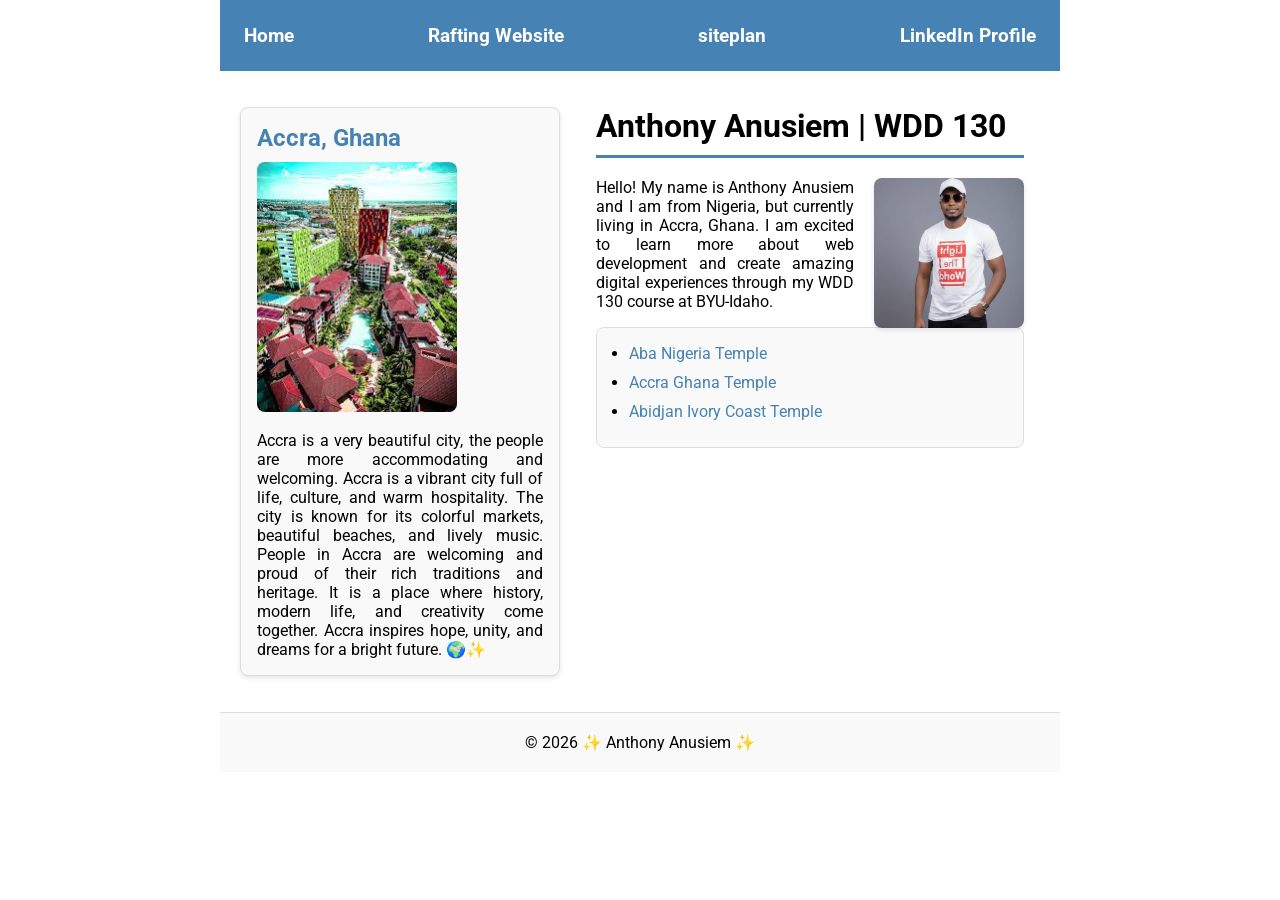
<file: index.html>
<!-- 19 March 2026 -->
<!DOCTYPE html>
<html lang="en-US">

<head>
    <meta charset="UTF-8">
    <meta name="viewport" content="width=device-width, initial-scale=1.0">
    <title>WDD 130 | Anthony Anusiem Homepage</title>
    <meta name="description"
      content="Anthony Anusiem's BYU-Idaho WDD 130 course home page featuring web development projects and information about Accra, Ghana.">
    <meta name="author" content="Anthony Anusiem">
    <link rel="stylesheet" href="styles/styles.css">
    <link rel="preconnect" href="https://fonts.googleapis.com">
    <link rel="preconnect" href="https://fonts.gstatic.com" crossorigin>
    <link
      href="https://fonts.googleapis.com/css2?family=Roboto:ital,wght@0,100..900;1,100..900&display=swap"
      rel="stylesheet">
</head>

<body>
    <header>
        <nav>
            <a href="#">Home</a>
            <a href="wwr/">Rafting Website</a>
            <a href="wwr/site-plan-rafting.html">siteplan</a>
            <a href="https://www.linkedin.com/in/anthonyanusiem-nzenwa007/">LinkedIn Profile</a>
        </nav>
    </header>

    <div class="grid">
        <main>
            <h1>Anthony Anusiem | WDD 130</h1>
            <img src="images/profile.jpg" alt="My name is Anthony Anusiem" width="200">
            <p>Hello! My name is Anthony Anusiem and I am from Nigeria, but currently living in
                Accra,
                Ghana. I am excited to learn more about web development and create amazing digital
                experiences through my WDD 130 course at BYU-Idaho.</p>

            <ul class="box indent">
                <li><a href="https://www.churchofjesuschrist.org/temples/details/aba-nigeria-temple?lang=eng"
                      target="_blank"> Aba Nigeria Temple</a>
                </li>
                <li><a href="https://www.churchofjesuschrist.org/temples/details/accra-ghana-temple?lang=eng"
                      target="_blank">Accra Ghana Temple</a>
                </li>
                <li><a href="https://www.churchofjesuschrist.org/temples/details/abidjan-ivory-coast-temple?lang=eng"
                      target="_blank">Abidjan Ivory Coast Temple</a>
                </li>
            </ul>
        </main>

        <aside class="box">
            <h2>Accra, Ghana</h2>
            <img src="images/baccra.jpg" alt="Beautiful view of Accra cityscape">
            <p>Accra is a very beautiful city, the people are more accommodating and welcoming.
                Accra is
                a vibrant city full of life, culture, and warm hospitality. The city is known for
                its
                colorful markets, beautiful beaches, and lively music. People in Accra are welcoming
                and
                proud of their rich traditions and heritage. It is a place where history, modern
                life,
                and creativity come together. Accra inspires hope, unity, and dreams for a bright
                future. 🌍✨</p>
        </aside>
    </div>

    <footer>
        <p>© 2026 ✨ Anthony Anusiem ✨</p>
    </footer>
</body>

</html>
</file>
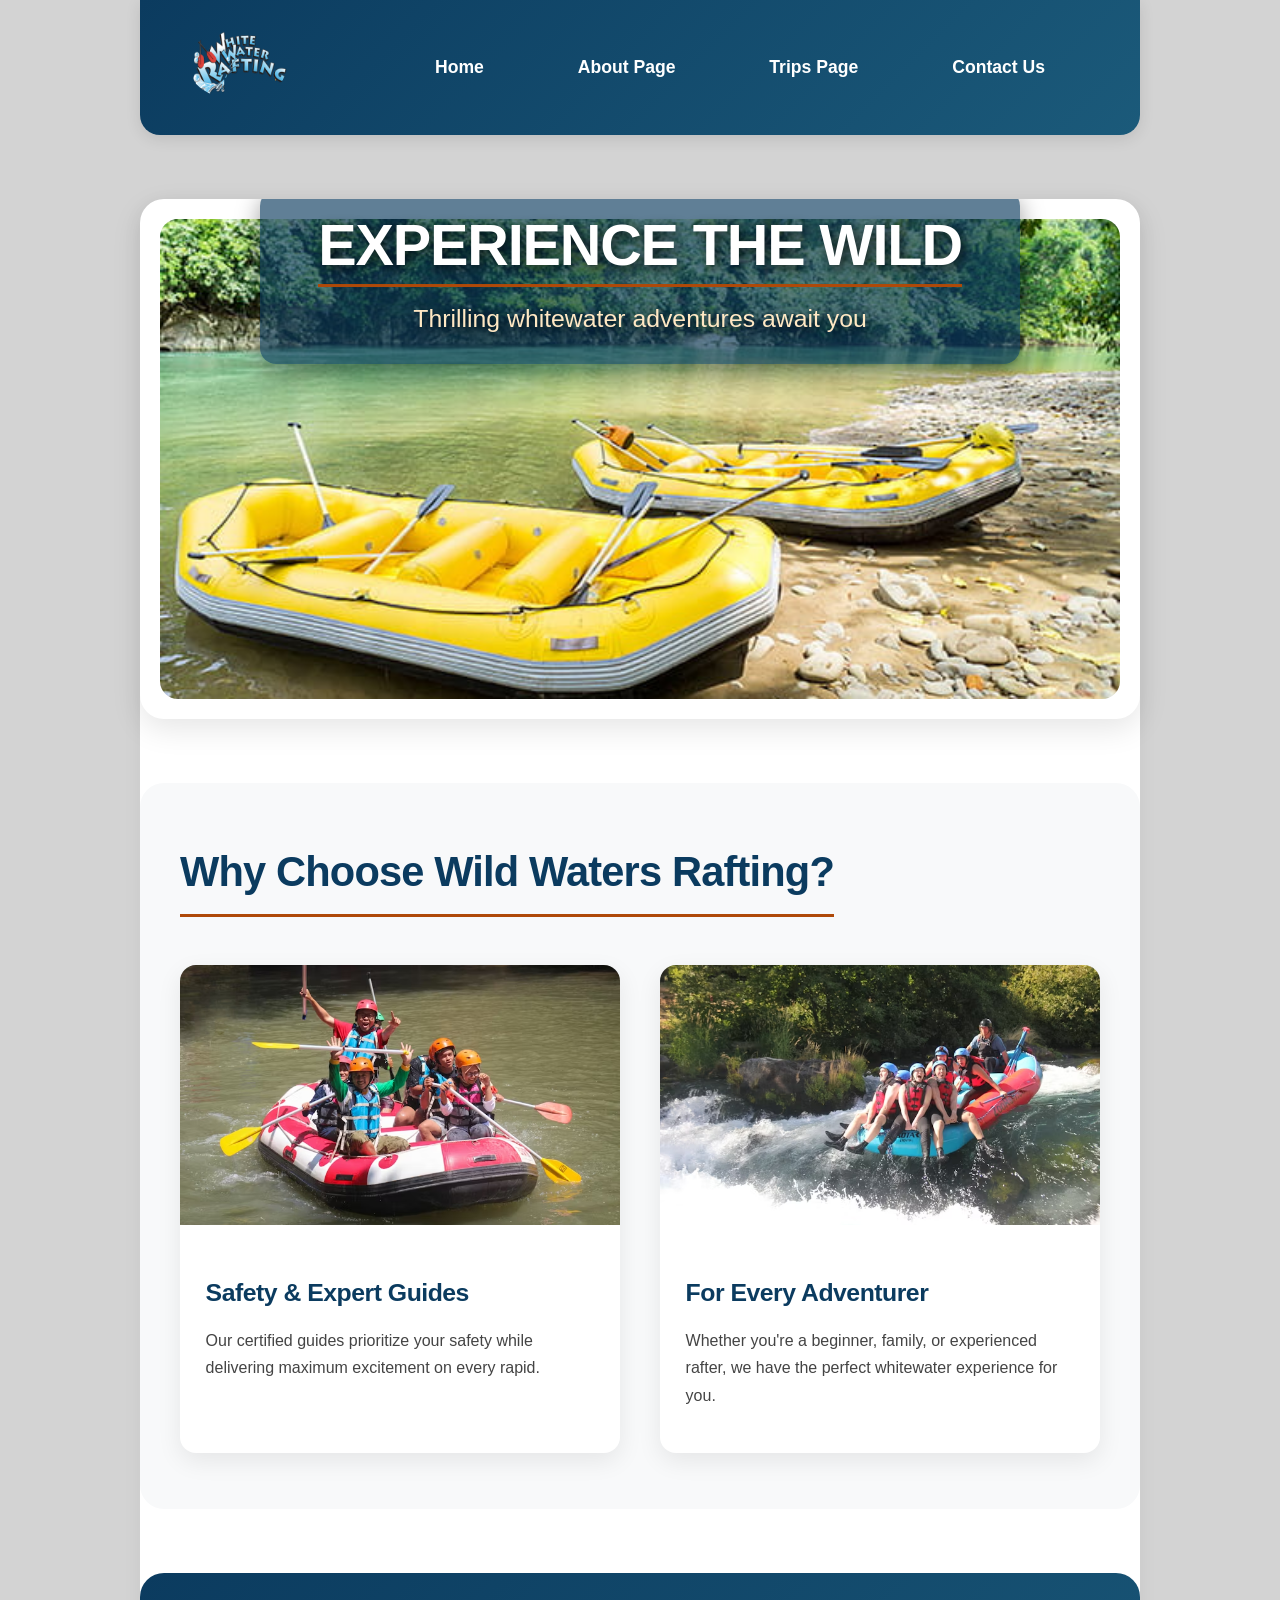
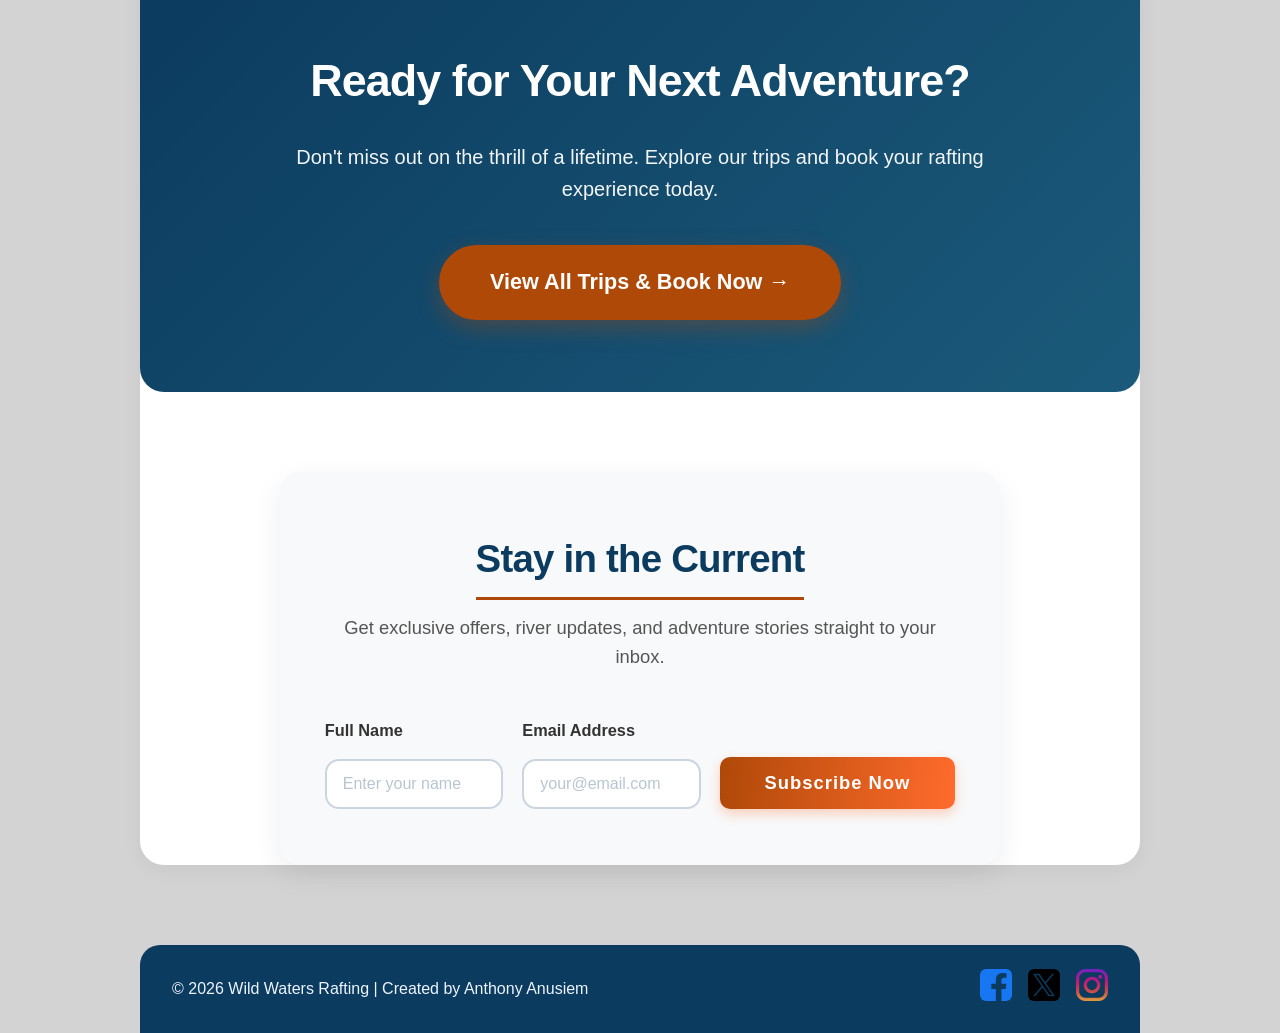
<file: wwr/index.html>
<!DOCTYPE html>
<html lang="en">

<head>
    <meta charset="UTF-8">
    <meta name="viewport" content="width=device-width, initial-scale=1.0">
    <title>Homepage | Wild Waters Rafting</title>
    <meta name="description"
      content="Discover Wild Waters Rafting's thrilling whitewater adventures, expert guides, and unforgettable river experiences. Book your rafting trip today!">
    <meta name="author" content="Anthony Anusiem">
    <link rel="stylesheet" href="styles/rafting.css">
</head>

<body>
    <header>
        <div class="logo-container">
            <img src="images/wild-waters-logo.png" alt="Wild Waters Rafting Logo" width="80"
              height="80">
        </div>
        <nav>
            <ul>
                <li><a href="index.html">Home</a></li>
                <li><a href="about.html">About Page</a></li>
                <li><a href="trips.html">Trips Page</a></li>
                <li><a href="contact.html">Contact Us</a></li>
            </ul>
        </nav>
    </header>

    <main>
        <div class="hero-full">
            <img src="images/rafting-adventure.jpg" alt="Rafting adventure on wild river"
              width="1200" height="600">
            <div class="hero-overlay">
                <h2>Experience the Wild</h2>
                <p>Thrilling whitewater adventures await you</p>
            </div>
        </div>

        <section class="purpose-offerings">
            <h2>Why Choose Wild Waters Rafting?</h2>
            <div class="grid-container">
                <div class="grid-item">
                    <img src="images/happy-rafters.avif" alt="Happy rafters enjoying the river">
                    <div class="content">
                        <h3>Safety & Expert Guides</h3>
                        <p>Our certified guides prioritize your safety while delivering maximum
                            excitement on every rapid.</p>
                    </div>
                </div>
                <div class="grid-item">
                    <img src="images/group-rafting.avif" alt="Group rafting on Big Water Blast">
                    <div class="content">
                        <h3>For Every Adventurer</h3>
                        <p>Whether you're a beginner, family, or experienced rafter, we have the
                            perfect whitewater experience for you.</p>
                    </div>
                </div>
            </div>
        </section>


        <section class="cta-section">
            <h2>Ready for Your Next Adventure?</h2>
            <p>Don't miss out on the thrill of a lifetime. Explore our trips and book your rafting
                experience today.</p>
            <a href="trips.html" class="cta-button">View All Trips & Book Now →</a>
        </section>

        <section class="newsletter">
            <h2>Stay in the Current</h2>
            <p>Get exclusive offers, river updates, and adventure stories straight to your inbox.
            </p>
            <form action="#" method="post" class="newsletter-form">
                <div class="form-group">
                    <label for="name">Full Name</label>
                    <input type="text" id="name" name="name" required placeholder="Enter your name">
                </div>
                <div class="form-group">
                    <label for="email">Email Address</label>
                    <input type="email" id="email" name="email" required
                      placeholder="your@email.com">
                </div>
                <button type="submit" class="submit-btn">Subscribe Now</button>
            </form>
        </section>

    </main>


    <footer>
        <p>© 2026 Wild Waters Rafting | Created by Anthony Anusiem</p>
        <nav class="socialmedia">
            <a href="https://facebook.com" target="_blank">
                <img src="images/facebook.svg" alt="Facebook icon" width="32" height="32">
            </a>
            <a href="https://twitter.com" target="_blank">
                <img src="images/twitter.png" alt="Twitter icon" width="32" height="32">
            </a>
            <a href="https://instagram.com" target="_blank">
                <img src="images/instagram.png" alt="Instagram icon" width="32" height="32">
            </a>
        </nav>
    </footer>
</body>

</html>
</file>
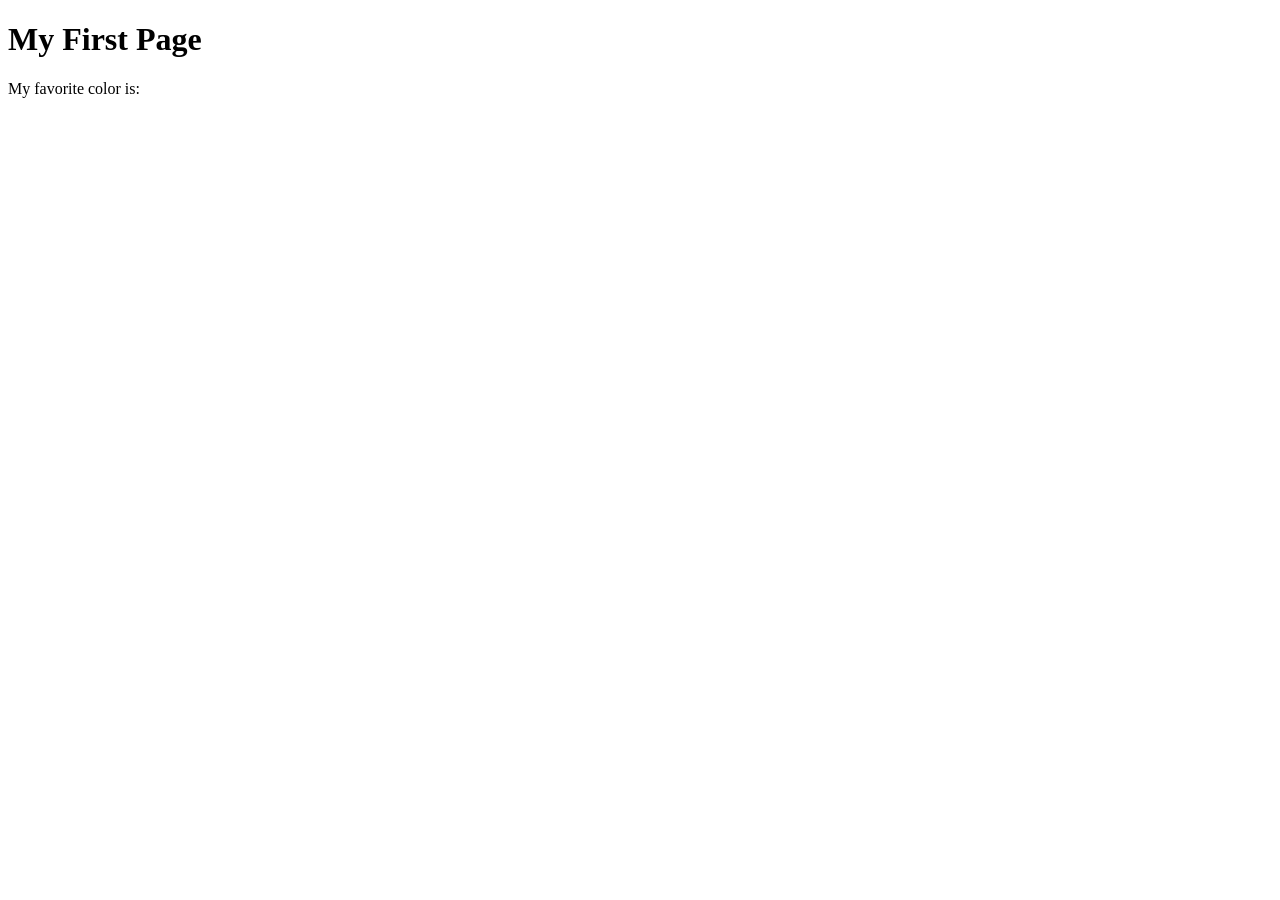
<file: week01/first-page.html>
<!DOCTYPE html>
<html lang="en">
<head>
    <meta charset="UTF-8">
    <meta name="viewport" content="width=device-width, initial-scale=1.0">
    <title>My First Page</title>
</head>
<body>
    <h1>My First Page</h1>
    <p>My favorite color is: </p>
</body>
</html>
</file>
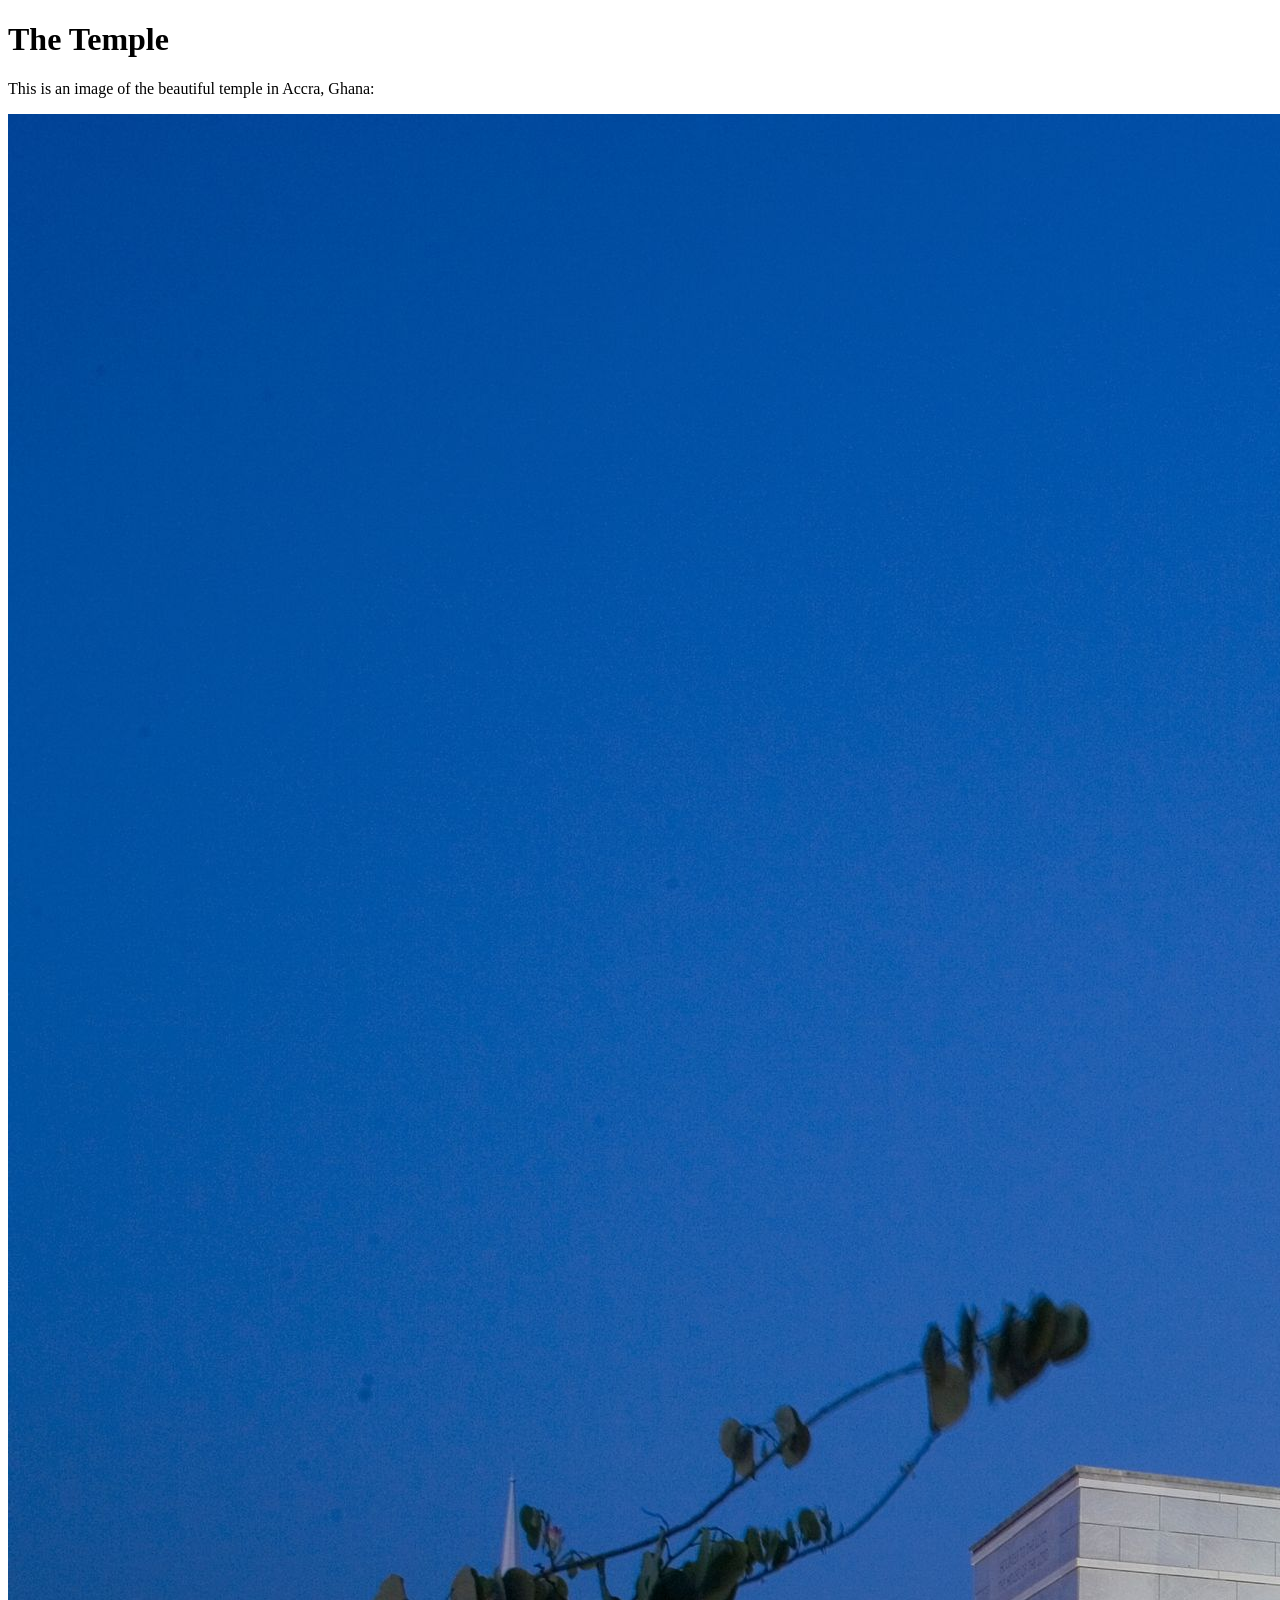
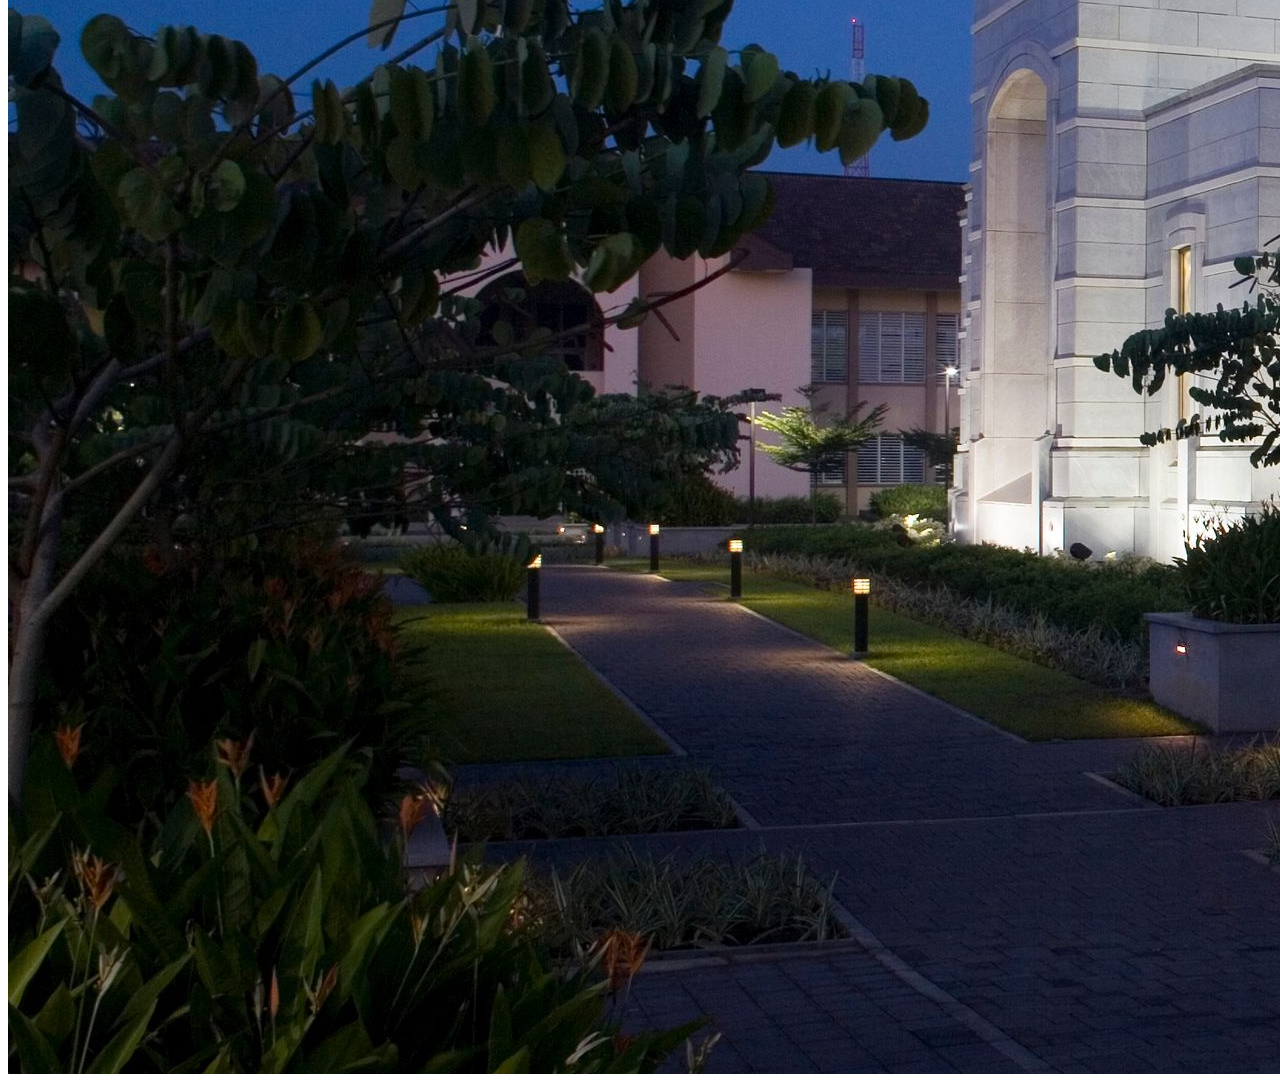
<file: week01/images.html>
<!DOCTYPE html>
<html lang="en">
<head>
    <meta charset="UTF-8">
    <meta name="viewport" content="width=device-width, initial-scale=1.0">
    <title>Temple Image</title>
</head>
<body>
    <h1>The Temple</h1>
    <p>This is an image of the beautiful temple in Accra, Ghana:</p>
    <img src="images/temple-large.jpeg" alt="The Accra Ghana Temple">
    
</body>
</html>
</file>
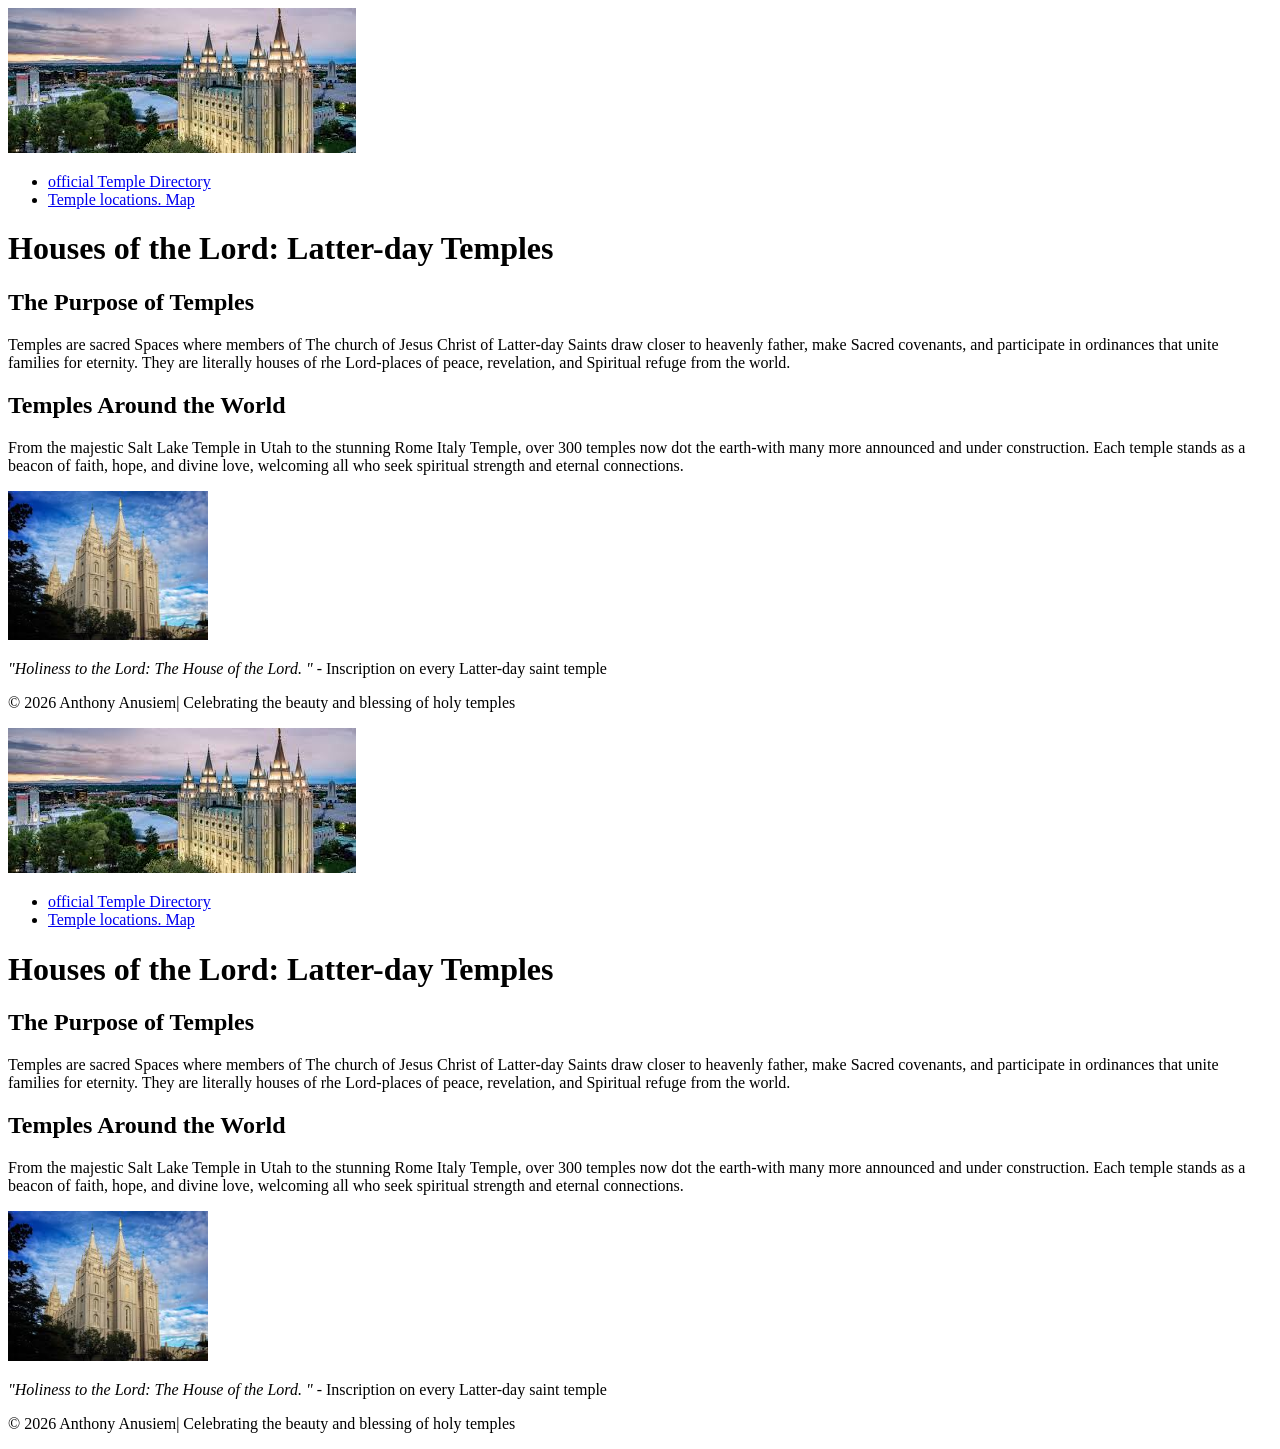
<file: week02/basic-layout.html>
<!DOCTYPE html>

<head lang="en">

    <head>
        <meta charset="UTF-8">
        <meta name="viewport" content="width=device-width, initial-scale=1.0">
        <title>Latter-day Temple | Sacred Places of Worship</title>
        <meta name="description"
          content="Discover the beauty and significance of Latter-day Saint temples around the world - places of peace, prayer and eternal promises "
          </head>
        <meta name="author" content="Anthony Anusiem">
    </head>

<body>
    <r>
        <img
          src="[data-uri]"
          </header>

        <nav>
            <ul>
                <li><a href=" https://wwww.churchofjesuschrist.org/temples"> official Temple
                        Directory</a></li>
                <li><a href="https://wwww.churchofjesuschrist.org/temples/list">Temple locations.
                        Map</a></li>
            </ul>
        </nav>

        <main>
            <h1> Houses of the Lord: Latter-day Temples</h1>

            <section>
                <h2>The Purpose of Temples</h2>
                <p>Temples are sacred Spaces where members of The church of Jesus
                    Christ of Latter-day Saints draw closer to heavenly father, make Sacred
                    covenants, and participate in ordinances that unite families for eternity.
                    They are literally houses of rhe Lord-places of peace, revelation, and
                    Spiritual refuge from the world.</p>
            </section>

            <section>
                <h2> Temples Around the World</h2>
                <p> From the majestic Salt Lake Temple in Utah to the stunning Rome
                    Italy Temple, over 300 temples now dot the earth-with many more announced
                    and under construction. Each temple stands as a beacon of faith, hope,
                    and divine love, welcoming all who seek spiritual strength and eternal
                    connections.</p>
            </section>
        </main>

        <aside>
            <img
              src="[data-uri]"
              alt=" The magnificent Salt Lake Temple at dusk with lights illuminating its granite
              spires" width="200">
            <p><em>"Holiness to the Lord: The House of the Lord. "</em> -
                Inscription on every Latter-day saint temple</p>
        </aside>

        <footer>
            <p>&copy; 2026 Anthony Anusiem| Celebrating the beauty and blessing of holy temples</p>
        </footer>
        <r>
            <img
              src="[data-uri]"
              </header>

            <nav>
                <ul>
                    <li><a href=" https://wwww.churchofjesuschrist.org/temples"> official Temple
                            Directory</a></li>
                    <li><a href="https://wwww.churchofjesuschrist.org/temples/list">Temple
                            locations.
                            Map</a></li>
                </ul>
            </nav>

            <main>
                <h1> Houses of the Lord: Latter-day Temples</h1>

                <section>
                    <h2>The Purpose of Temples</h2>
                    <p>Temples are sacred Spaces where members of The church of Jesus
                        Christ of Latter-day Saints draw closer to heavenly father, make Sacred
                        covenants, and participate in ordinances that unite families for eternity.
                        They are literally houses of rhe Lord-places of peace, revelation, and
                        Spiritual refuge from the world.</p>
                </section>

                <section>
                    <h2> Temples Around the World</h2>
                    <p> From the majestic Salt Lake Temple in Utah to the stunning Rome
                        Italy Temple, over 300 temples now dot the earth-with many more announced
                        and under construction. Each temple stands as a beacon of faith, hope,
                        and divine love, welcoming all who seek spiritual strength and eternal
                        connections.</p>
                </section>
            </main>

            <aside>
                <img
                  src="[data-uri]"
                  alt=" The magnificent Salt Lake Temple at dusk with lights illuminating its granite
              spires" width="200">
                <p><em>"Holiness to the Lord: The House of the Lord. "</em> -
                    Inscription on every Latter-day saint temple</p>
            </aside>

            <footer>
                <p>&copy; 2026 Anthony Anusiem| Celebrating the beauty and blessing of holy temples
                </p>
            </footer>
</body>


</html>
</file>
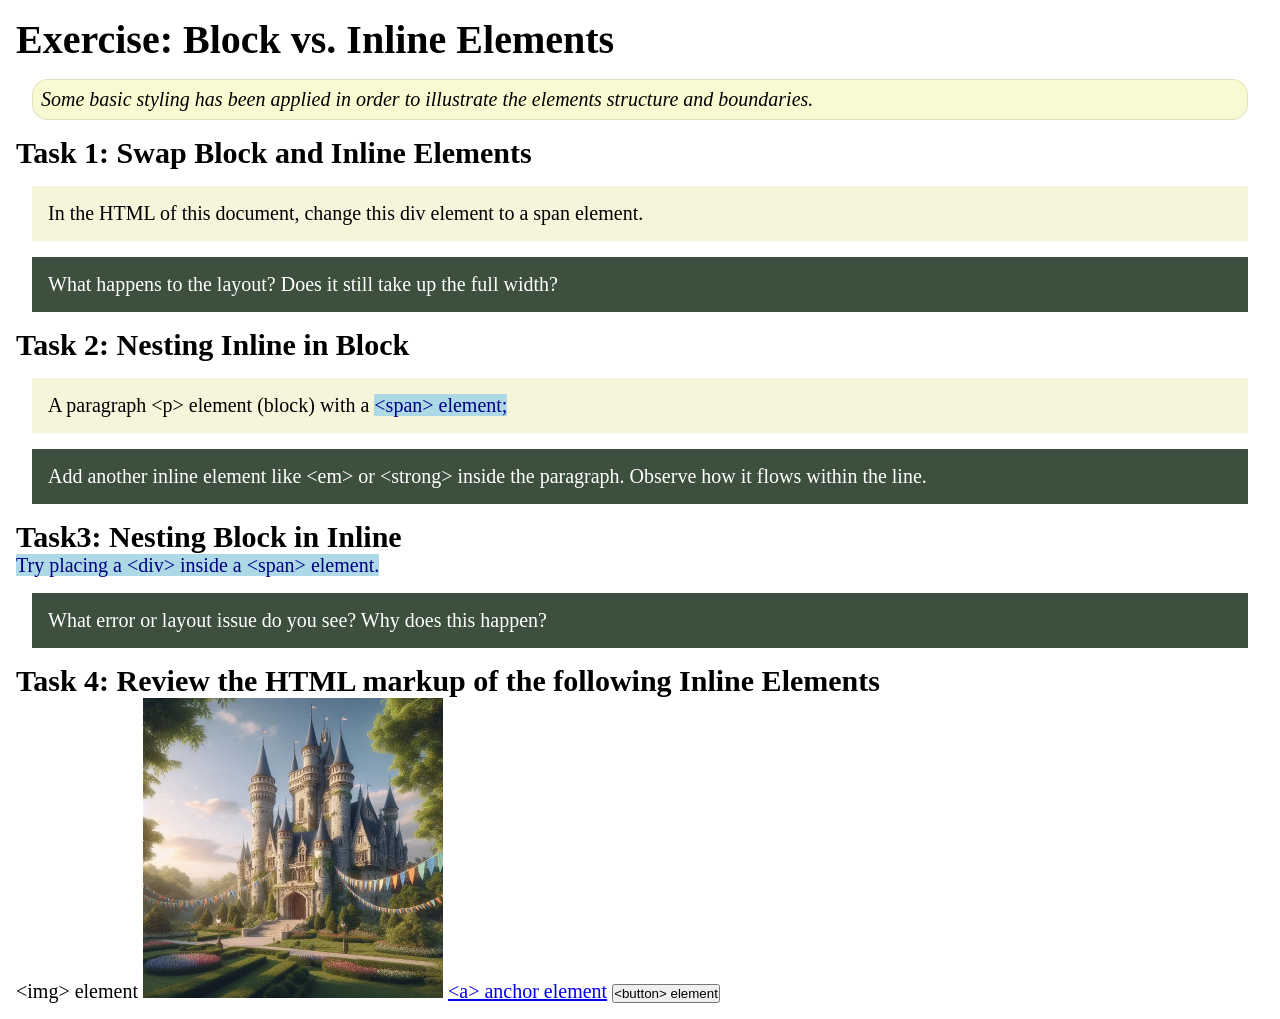
<file: week02/block-vs-inline.html>
<!DOCTYPE html>
<html lang="en">

<head>
    <meta charset="UTF-8">
    <meta name="viewport" content="width=device-width, initial-scale=1.0">
    <title>Exercise: Block vs. Inline Elements</title>
    <link rel="stylesheet" href="styles/block-vs-inline.css">
</head>

<body>
    <main>
        <h1>Exercise: Block vs. Inline Elements</h1>
        <p class="note">Some basic styling has been applied in order to illustrate the elements structure and
            boundaries.</p>

        <h2>Task 1: Swap Block and Inline Elements</h2>
        <div>In the HTML of this document, change this div element to a span element.</div>

        <p class="question">What happens to the layout? Does it still take up the full width?</p>

        <h2>Task 2: Nesting Inline in Block</h2>
        <p>A paragraph &lt;p&gt; element (block) with a <span>&lt;span&gt; element;</span></p>
        <p class="question">Add another inline element like &lt;em&gt; or &lt;strong&gt; inside the paragraph. Observe
            how it flows within the line.</p>

        <h2>Task3: Nesting Block in Inline</h2>
        <span>Try placing a &lt;div&gt; inside a &lt;span&gt; element.</span>
            <p class="question">What error or layout issue do you see? Why does this happen?</p>


            <h2>Task 4: Review the HTML markup of the following Inline Elements</h2>
        &lt;img&gt; element
        <img src="images/castle.webp" alt="placeholder image (images are inline)" width="300" height="300">
        <a href="https://churchofjesuschrist.org">&lt;a&gt; anchor element</a>
        <button type="button">&lt;button&gt; element</button>
    </main>
</body>

</html>
</file>
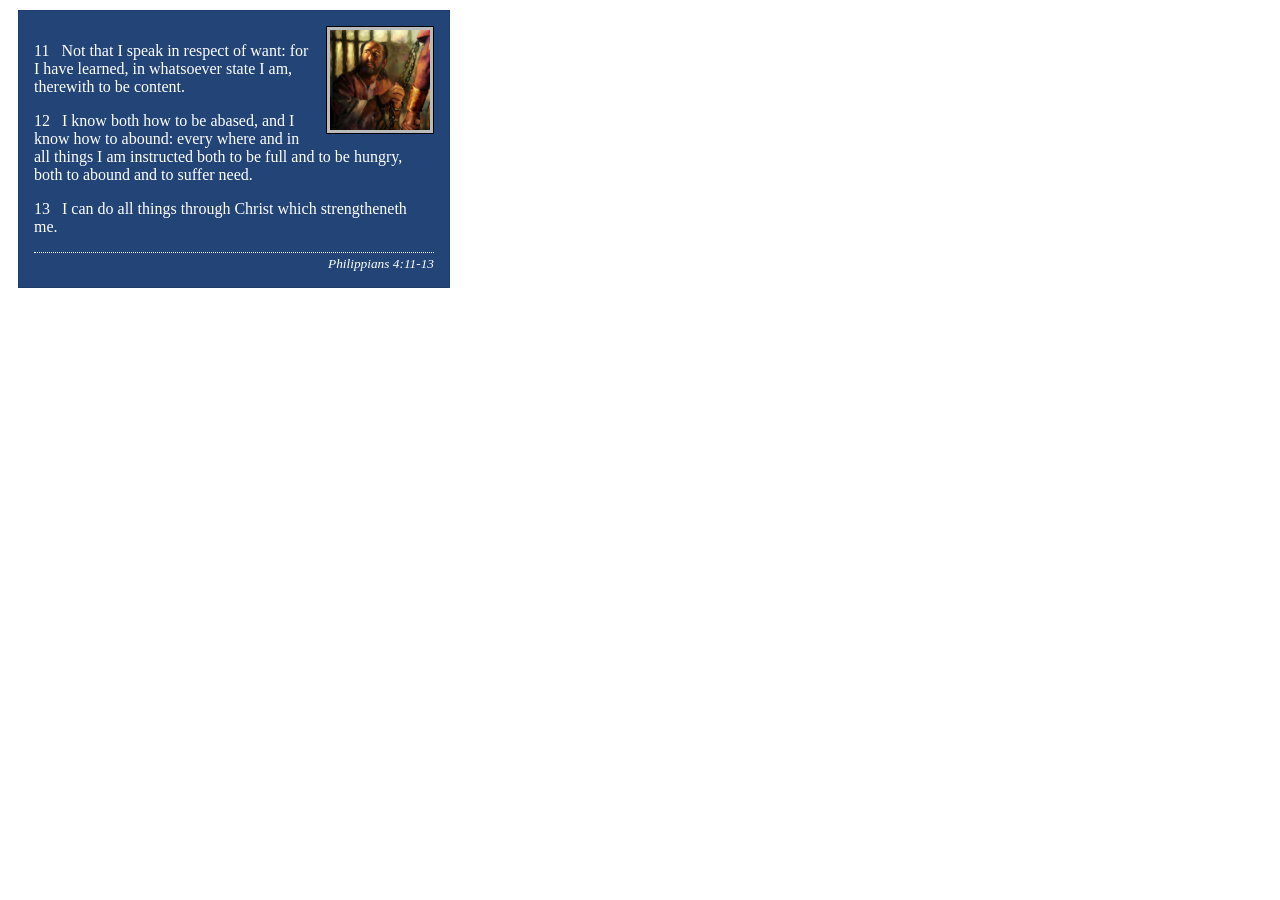
<file: week02/box-model-solution.html>
<!DOCTYPE html>
<html lang="en">
<head>
    <meta charset="UTF-8">
    <meta name="viewport" content="width=device-width, initial-scale=1.0">
    <title>Box Model Activity</title>
    <link rel="stylesheet" href="styles/box-model-solution.css">
</head>
<body>
    <main>
        <div class="callout">
            <img src="images/apostle-paul-imprisoned.webp" alt="Paul the Apostle - Imprisoned in Rome" width="200" height="200">
            <blockquote>
                <p>11 &nbsp; Not that I speak in respect of want: for I have learned, in whatsoever state I am, therewith to be content.</p>
                <p>12 &nbsp; I know both how to be abased, and I know how to abound: every where and in all things I am instructed both to be full and to be hungry, both to abound and to suffer need.</p>
                <p>13 &nbsp; I can do all things through Christ which strengtheneth me.</p>
            </blockquote>
            <cite>Philippians 4:11-13</cite>
        </div>
    </main>
</body>
</html>
</file>
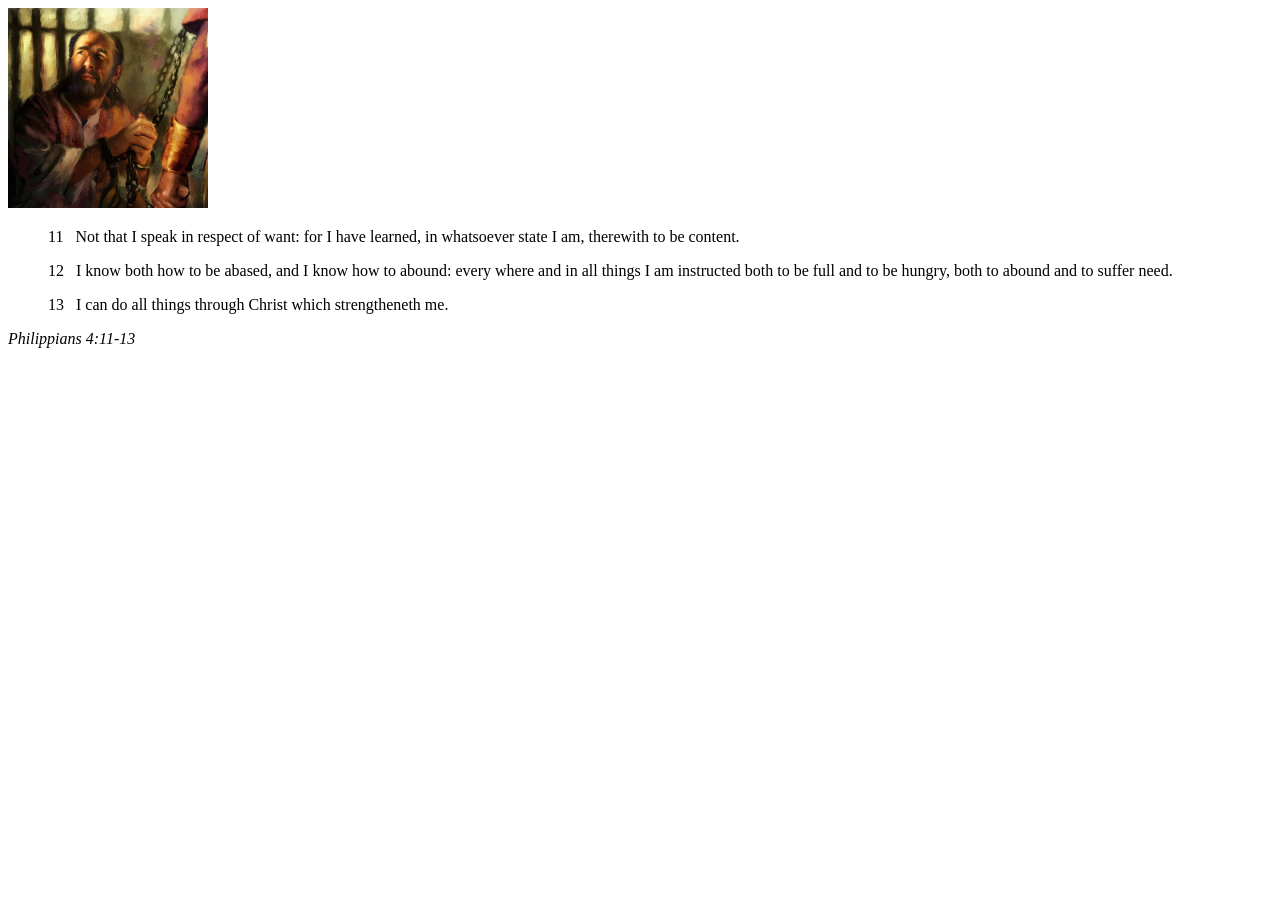
<file: week02/box-model.html>
<!DOCTYPE html>
<html lang="en">
<head>
    <meta charset="UTF-8">
    <meta name="viewport" content="width=device-width, initial-scale=1.0">
    <title>Box Model Activity</title>
</head>
<body>
    <main>
        <div class="callout">
            <img src="images/apostle-paul-imprisoned.webp" alt="Paul the Apostle - Imprisoned in Rome" width="200" height="200">
            <blockquote>
                <p>11 &nbsp; Not that I speak in respect of want: for I have learned, in whatsoever state I am, therewith to be content.</p>
                <p>12 &nbsp; I know both how to be abased, and I know how to abound: every where and in all things I am instructed both to be full and to be hungry, both to abound and to suffer need.</p>
                <p>13 &nbsp; I can do all things through Christ which strengtheneth me.</p>
            </blockquote>
            <cite>Philippians 4:11-13</cite>
        </div>
    </main>
</body>
</html>
</file>
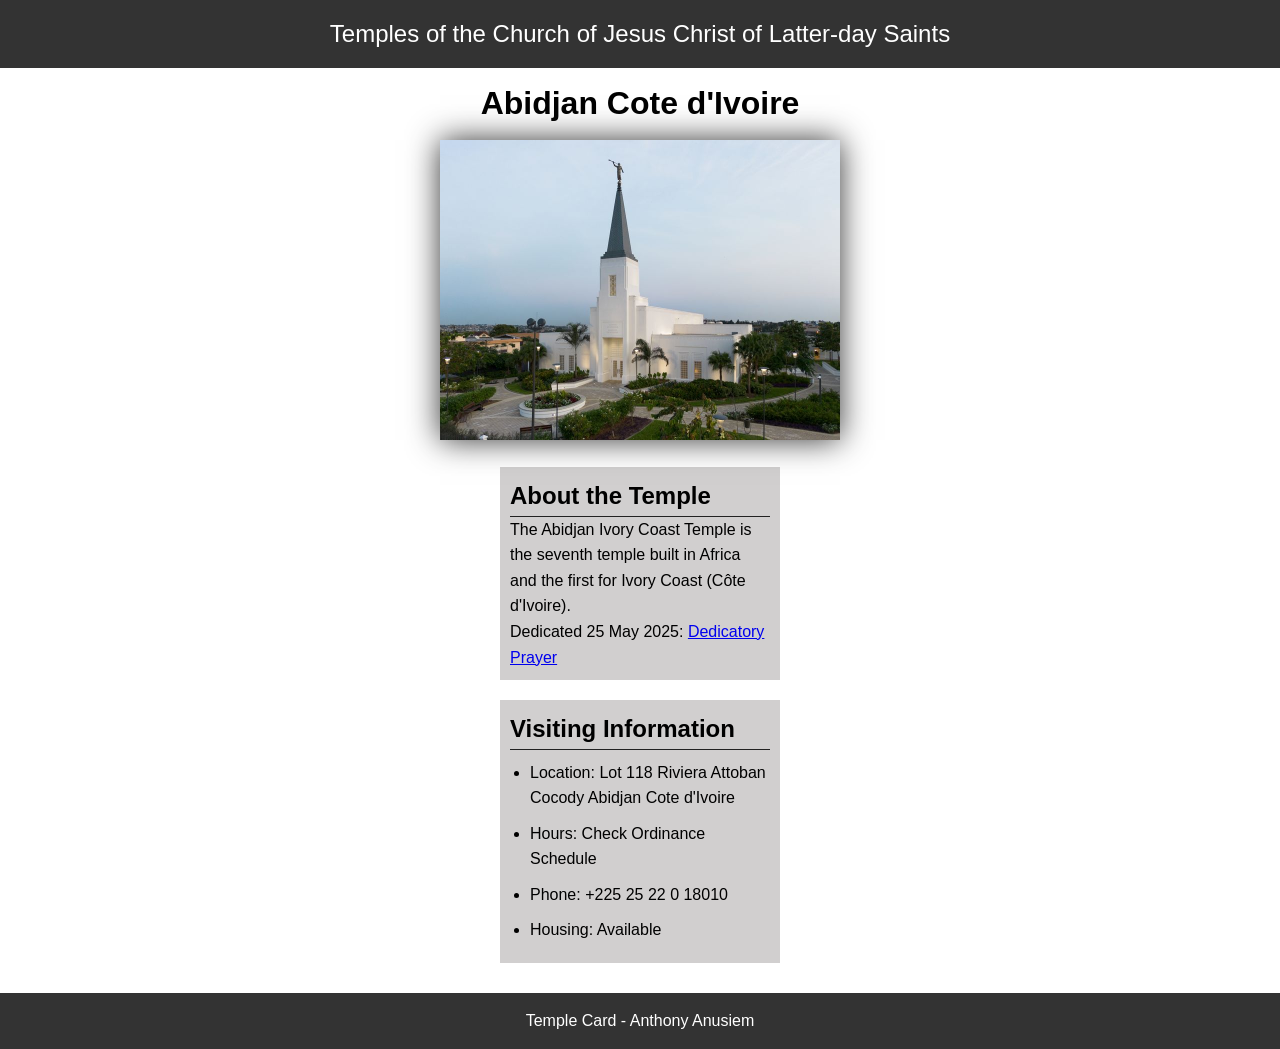
<file: week02/temple.html>
<!DOCTYPE html>
<html lang="en">

<head>
    <meta charset="UTF-8">
    <meta name="viewport" content="width=device-width, initial-scale=1.0">
    <title>Temple Card - Abidjan Cote d'Ivoire</title>
    <link rel="stylesheet" href="styles/Temple.css">
</head>

<body>
    <header>
        <p>Temples of the Church of Jesus Christ of Latter-day Saints</p>
    </header>
    <main>
        <h1>Abidjan Cote d'Ivoire</h1>
        <picture>
            <img src="images/abidjan-ivory-coast.jpeg" alt="Abidjan Cote d'Ivoire Temple">
        </picture>
        <section>
            <h2>About the Temple</h2>
            <p>The Abidjan Ivory Coast Temple is the seventh temple built in Africa and the
                first
                for Ivory Coast (Côte
                d'Ivoire).</p>
            <p>Dedicated 25 May 2025: <a
                  href="https://www.churchofjesuschrist.org/temples/dedicatory-prayer/abidjan-ivory-coast-temple/2025-05-25?lang=eng"
                  target="_blank" rel="noopener noreferrer">Dedicatory Prayer</a></p>
        </section>
        <section>
            <h2>Visiting Information</h2>
            <ul>
                <li>Location: Lot 118 Riviera Attoban Cocody Abidjan Cote d'Ivoire</li>
                <li>Hours: Check Ordinance Schedule</li>
                <li>Phone: +225 25 22 0 18010</li>
                <li>Housing: Available</li>
            </ul>
        </section>
    </main>
    <footer>
        <p>Temple Card - Anthony Anusiem</p>
    </footer>
</body>

</html>
</file>
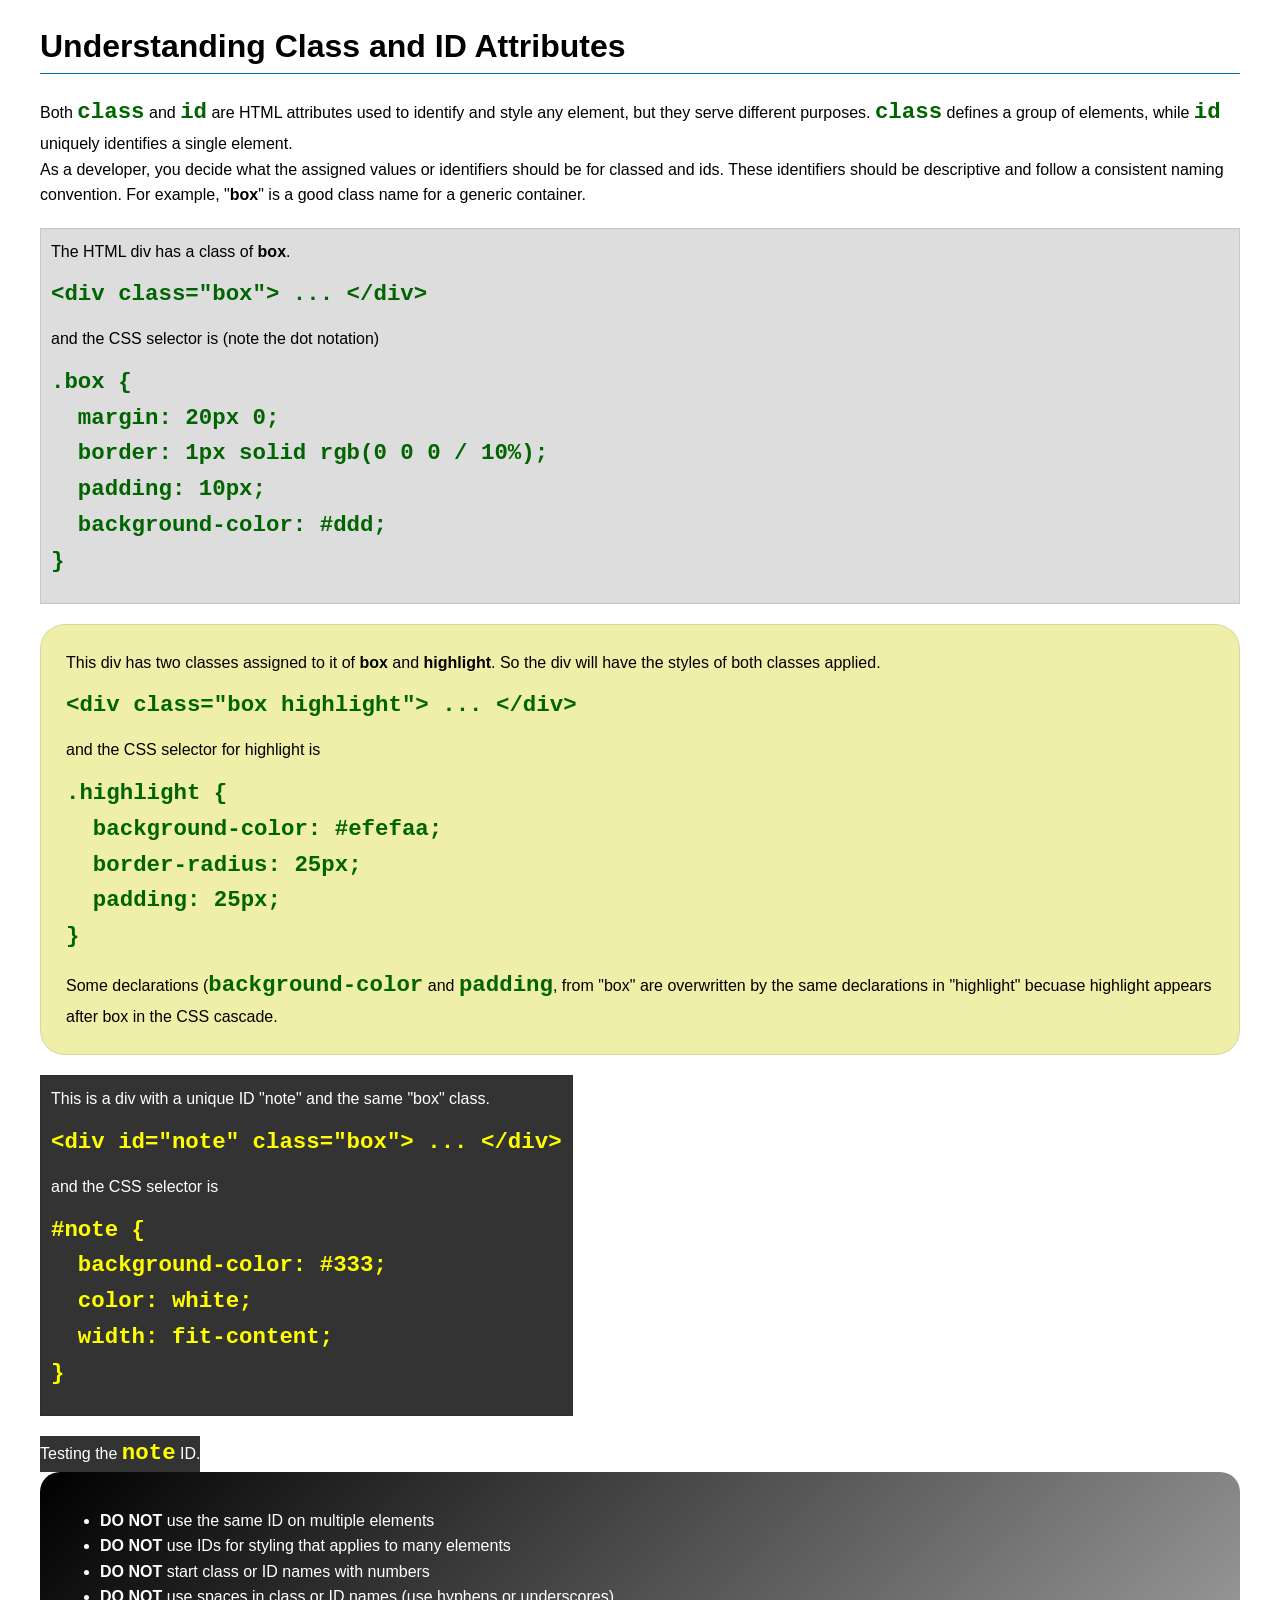
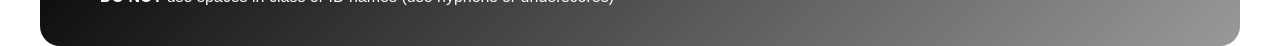
<file: week03/class-and-id.html>
<!DOCTYPE html>
<html lang="en">

<head>
    <meta charset="UTF-8">
    <meta name="viewport" content="width=device-width, initial-scale=1.0">
    <title>Class vs ID Attributes</title>
    <link rel="stylesheet" href="styles/class-and-id.css">
</head>

<body>
    <h1>Understanding Class and ID Attributes</h1>
    <p>Both <code>class</code> and <code>id</code> are HTML attributes used to identify and style any element, but they
        serve different purposes. <code>class</code> defines a group of elements, while <code>id</code> uniquely
        identifies a single element.</p>
    <p>As a developer, you decide what the assigned values or identifiers should be for classed and ids. These
        identifiers should be
        descriptive and follow a consistent naming convention. For example, "<strong>box</strong>" is a good class name
        for a generic container.</p>
    <div class="box">
        <p>The HTML div has a class of <strong>box</strong>.</p>
        <pre><code class="html">&lt;div class="box"&gt; ... &lt;/div&gt;</code></pre>
        and the CSS selector is (note the dot notation)
        <pre><code class="css">.box {
  margin: 20px 0;
  border: 1px solid rgb(0 0 0 / 10%);
  padding: 10px;
  background-color: #ddd; 
}</code></pre>
    </div>

    <div class="box highlight">
        <p>This div has two classes assigned to it of <strong>box</strong> and <strong>highlight</strong>. So the div
            will have the styles of both classes applied.</p>
        <pre><code class="html">&lt;div class="box highlight"&gt; ... &lt;/div&gt;</code></pre>
        and the CSS selector for highlight is
        <pre><code class="css">.highlight {
  background-color: #efefaa;
  border-radius: 25px;
  padding: 25px;
}</code></pre>
<p>Some declarations (<code>background-color</code> and <code>padding</code>, from "box" are overwritten by the same declarations in "highlight" becuase highlight appears after box in the CSS cascade.</p>
    </div>

    <div id="note" class="box">
        <p>This is a div with a unique ID "note" and the same "box" class.</p>
        <pre><code class="html">&lt;div id="note" class="box"&gt; ... &lt;/div&gt;</code></pre>
        and the CSS selector is
        <pre><code class="css">#note {
  background-color: #333;
  color: white;
  width: fit-content;
}</code></pre>
    </div>

    <div id="note">
        <p>Testing the <code>note</code> ID.</p>
    </div>

    <section id="best-practice">
        <ul>
            <li><strong>DO NOT</strong> use the same ID on multiple elements</li>
            <li><strong>DO NOT</strong> use IDs for styling that applies to many elements</li>
            <li><strong>DO NOT</strong> start class or ID names with numbers</li>
            <li><strong>DO NOT</strong> use spaces in class or ID names (use hyphens or underscores)</li>
        </ul>
    </section>




</body>

</html>
</file>
<file: styles/styles.css>
header,
main,
footer {
    width: 1000px;
    margin: 0 auto;
}

* {
    margin: 0;
    padding: 0;
    box-sizing: border-box;
}

body {
    font-family: 'Roboto', sans-serif;
}

header,
.grid,
footer {
    max-width: 840px;
    margin: 0 auto;
}

nav {
    background-color: steelblue;
    padding: 1rem;
    display: flex;
    justify-content: space-between;
    align-items: center;
}

nav a {
    display: block;
    padding: 0.5rem;
    text-decoration: none;
    font-size: 1.2rem;
    font-weight: 700;
    color: #fff;
}

nav a:hover {
    background-color: #0056b3;
    border-radius: 4px;
    transition: background-color 0.3s ease;
}

h1 {
    border-bottom: 3px solid steelblue;
    padding-bottom: 10px;
    margin-bottom: 20px;
}

.grid {
    display: grid;
    align-items: start;
    gap: 20px;
    margin: 20px auto;
    padding: 0 20px;
}

main {
    grid-column: 2/3;
    margin: 1rem;
    text-align: justify;
    width: auto;
    max-width: 100%;
}

main img {
    width: 150px;
    height: auto;
    float: right;
    margin-left: 20px;
    margin-bottom: 20px;
    border-radius: 8px;
    box-shadow: 0 2px 5px rgba(0, 0, 0, 0.1);
}

aside {
    width: 20rem;
    position: relative;
    grid-column: 1/2;
    grid-row: 1/2;
    background-color: #f4f4f4;
    padding: 1rem;
    border-radius: 8px;
    text-align: justify;
    box-shadow: 0 2px 5px rgba(0, 0, 0, 0.1);
}

aside img {
    width: 200px;
    height: auto;
    margin-bottom: 15px;
    border-radius: 8px;
}

aside h2 {
    margin-bottom: 10px;
    color: steelblue;
}

footer {
    margin-top: 20px;
    padding: 20px;
    text-align: center;
    border-top: 1px solid #ddd;
    background-color: #f9f9f9;
}

.box {
    margin: 1rem 0;
    padding: 1rem;
    background-color: #f9f9f9;
    border-radius: 8px;
    border: 1px solid #ddd;
}

.indent {
    padding-left: 2rem;
}

ul.box li {
    margin-bottom: 10px;
}

ul.box a {
    color: steelblue;
    text-decoration: none;
}

ul.box a:hover {
    text-decoration: underline;
    color: #0056b3;
}

@media (max-width: 768px) {
    .grid {
        grid-template-columns: 1fr;
        gap: 20px;
    }

    aside {
        width: 100%;
        grid-column: 1/2;
    }

    main {
        grid-column: 1/2;
        width: auto;
    }

    nav {
        flex-direction: row;
        justify-content: space-between;
        gap: 10px;
        flex-wrap: wrap;
    }

    nav a {
        width: auto;
        text-align: center;
        flex: 1;
    }
}
</file>
<file: wwr/styles/rafting.css>
:root {
    --primary-color: #1a2a3a;
    --secondary-color: #0b3b5f;
    --accent1-color: #af4908;
    --accent2-color: #d3d3d3;
    --white: #ffffff;
}

* {
    margin: 0;
    padding: 0;
    box-sizing: border-box;
}

body {
    font-family: 'Segoe UI', Roboto, 'Helvetica Neue', sans-serif;
    line-height: 1.6;
    color: var(--primary-color);
    background-color: var(--accent2-color);
    max-width: 1400px;
    margin: 0 auto;
    padding: 0 20px;
}

h1,
h2,
h3 {
    font-weight: 700;
    letter-spacing: -0.02em;
}

h1 {
    font-size: 2.5rem;
    margin-bottom: 1rem;
    color: var(--secondary-color);
}

h2 {
    font-size: 2.8rem;
    margin-bottom: 1.5rem;
    padding-bottom: 0.5rem;
    border-bottom: 3px solid var(--accent1-color);
    display: inline-block;
    text-align: center;
}

h3 {
    font-size: 1.3rem;
    margin: 0.75rem 0 0.25rem;
    color: var(--secondary-color);
}

p {
    margin-bottom: 1rem;
    font-size: medium;
}

img {
    width: 100%;
}

header,
main,
footer {
    max-width: 1000px;
    margin: 0 auto;
    . font-size: medium;
}

header {
    display: grid;
    grid-template-columns: 200px auto;
    align-items: center;
    background: linear-gradient(135deg, #0b3b5f 0%, #1b5a7a 100%);
    padding: 1.75rem 3rem;
    border-radius: 0 0 20px 20px;
    margin-bottom: 4rem;
    box-shadow: 0 4px 15px rgba(0, 0, 0, 0.1);
}

.logo-container img {
    width: 100px;
    height: auto;
    transition: transform 0.3s ease;
    border-radius: 50%;
}

.logo-container img:hover {
    transform: scale(2.05);
}

nav ul {
    display: flex;
    list-style: none;
    justify-content: space-around;
}

nav ul li a {
    color: var(--white);
    text-decoration: none;
    font-weight: 600;
    font-size: 1.1rem;
    padding: 0.5rem 0;
    transition: all 0.3s ease;
    border-bottom: 2px solid transparent;
}

nav ul li a:hover {
    border-bottom-color: var(--accent1-color);
    color: #ffd9b5;
}

main {
    background: var(--white);
    border-radius: 24px;
    box-shadow: 0 5px 20px rgba(0, 0, 0, 0.05);
    margin-bottom: 2rem;
}

.hero {
    position: relative;
}

.hero img {
    width: 100%;
}

.hero h1 {
    position: absolute;
    top: 1em;
    width: 100%;
    background-color: #f4f4f498;
    text-align: center
}

.hero article {
    position: absolute;
    top: 10rem;
    left: 4rem;
    right: 4rem;
    padding: 1rem;
    background-color: #f4f4f498;
}

.hero article img {
    float: right;
    width: 150px;
    margin: 1rem;
}

.history {
    display: grid;
    grid-template-columns: 2fr 1fr 2fr;
    gap: 2em;
    padding: 1rem;
}

.history h2,
.adventures h2 {
    grid-column: 1/-1;
}

.adventures {
    display: grid;
    grid-template-columns: repeat(5, 1fr);
    gap: 2rem;
    padding: 1rem;
}

.contact-hero {
    text-align: center;
    background: linear-gradient(120deg, #e6f2f9 0%, #ffffff 100%);
    padding: 2rem;
    border-radius: 30px;
    margin-bottom: 2.5rem;
}

.contact-hero h1 {
    color: #0b3b5f;
    margin-bottom: 0.5rem;
}

.contact-hero p {
    font-size: 1.2rem;
    color: #2c5a7a;
    max-width: 600px;
    margin: 0 auto;
}

.contact-info-grid {
    display: grid;
    grid-template-columns: 1fr 1fr;
    gap: 2rem;
    margin-bottom: 3rem;
    background: #fefcf7;
    border-radius: 24px;
    padding: 1.5rem;
    box-shadow: 0 2px 10px rgba(0, 0, 0, 0.05);
}

.company-details address {
    font-style: normal;
    background: #ffffff;
    padding: 1.5rem;
    border-radius: 20px;
    box-shadow: 0 2px 8px rgba(0, 0, 0, 0.05);
    line-height: 2;
    font-size: 1.1rem;
}

.company-details address strong {
    font-size: 1.3rem;
    color: var(--accent1-color);
    display: block;
    margin-bottom: 0.75rem;
}

.company-details a {
    color: #0b3b5f;
    text-decoration: none;
    transition: color 0.2s;
}

.company-details a:hover {
    color: var(--accent1-color);
    text-decoration: underline;
}

.map-container {
    background: #ffffff;
    border-radius: 20px;
    overflow: hidden;
    box-shadow: 0 4px 12px rgba(0, 0, 0, 0.1);
}

.map-container h2 {
    margin: 0 0 1rem 0;
    padding-left: 0.5rem;
    border-bottom: 2px solid var(--accent1-color);
}

.map-container iframe {
    width: 100%;
    height: 300px;
    border-radius: 16px;
    display: block;
    border: none;
}

.employee-profiles {
    margin: 3rem 0;
}

.employee-profiles h2 {
    text-align: center;
    display: block;
    border-bottom: 3px solid var(--accent1-color);
    width: fit-content;
    margin: 0 auto 2rem auto;
}

.profiles-container {
    display: flex;
    flex-wrap: wrap;
    justify-content: center;
    gap: 2rem;
}

.profile-card {
    background: var(--white);
    border-radius: 24px;
    overflow: hidden;
    text-align: center;
    box-shadow: 0 10px 20px rgba(0, 0, 0, 0.08);
    transition: transform 0.2s, box-shadow 0.2s;
    flex: 1;
    min-width: 240px;
    max-width: 300px;
    padding-bottom: 1.25rem;
    border: 1px solid #e9ecef;
}

.profile-card:hover {
    transform: translateY(-8px);
    box-shadow: 0 20px 30px rgba(0, 0, 0, 0.12);
}

.profile-card img {
    width: 100%;
    height: 280px;
    object-fit: cover;
    display: block;
    background-color: #d4e0e8;
}

.profile-card h3 {
    margin-top: 1rem;
    color: #0b3b5f;
}

.employee-title {
    font-weight: 700;
    color: var(--accent1-color);
    font-size: 0.9rem;
    text-transform: uppercase;
    letter-spacing: 0.5px;
    margin: 0.25rem 0;
}

.employee-bio {
    font-size: 0.9rem;
    padding: 0 1rem;
    color: #4a627a;
}

.contact-form-section {
    background: #f8fafc;
    border-radius: 28px;
    padding: 2rem;
    margin: 2.5rem 0 1rem;
    box-shadow: 0 5px 15px rgba(0, 0, 0, 0.03);
    border: 1px solid #e2e8f0;
}

.contact-form-section h2 {
    border-bottom: 3px solid var(--accent1-color);
    display: inline-block;
    margin-bottom: 1.8rem;
}

.rafting-form {
    display: flex;
    flex-direction: column;
    gap: 1.5rem;
}

.form-group {
    display: flex;
    flex-direction: column;
    gap: 0.5rem;
}

.form-group label {
    font-weight: 600;
    color: #1e4663;
    font-size: 1rem;
}

.form-group input:not([type="radio"]):not([type="checkbox"]),
.form-group textarea {
    padding: 0.9rem 1rem;
    border: 2px solid #cbd5e1;
    border-radius: 14px;
    font-size: 1rem;
    transition: all 0.2s;
    background: var(--white);
    font-family: inherit;
}

.form-group input:focus,
.form-group textarea:focus {
    outline: none;
    border-color: var(--accent1-color);
    box-shadow: 0 0 0 3px rgba(255, 140, 66, 0.2);
}

.purpose-group {
    border: 2px solid #e2e8f0;
    border-radius: 20px;
    padding: 1rem 1.5rem;
    background: var(--white);
}

.purpose-group legend {
    font-weight: 700;
    color: #0b3b5f;
    padding: 0 0.75rem;
    font-size: 1.05rem;
}

.radio-label {
    display: inline-flex;
    align-items: center;
    gap: 0.5rem;
    margin-right: 1.8rem;
    cursor: pointer;
    font-weight: normal;
}

.radio-label input[type="radio"] {
    width: 1.1rem;
    height: 1.1rem;
    accent-color: var(--accent1-color);
    margin: 0;
}

.checkbox-group {
    flex-direction: row;
    align-items: center;
    gap: 0.7rem;
    background: #ffffffd9;
    padding: 0.8rem 1rem;
    border-radius: 40px;
    border: 1px solid #ffd9b5;
}

.checkbox-group input[type="checkbox"] {
    width: 1.3rem;
    height: 1.3rem;
    accent-color: var(--accent1-color);
    cursor: pointer;
}

.checkbox-group label {
    cursor: pointer;
    font-weight: 500;
    color: #2c3e50;
}

.form-action {
    text-align: center;
    margin-top: 1rem;
}

.submit-btn {
    background: linear-gradient(95deg, var(--accent1-color), #ff6b2c);
    color: var(--white);
    border: none;
    padding: 1rem 2.5rem;
    font-size: 1.25rem;
    font-weight: 700;
    border-radius: 50px;
    cursor: pointer;
    transition: all 0.25s ease;
    box-shadow: 0 5px 12px rgba(255, 108, 44, 0.3);
    letter-spacing: 1px;
}

.submit-btn:hover {
    background: linear-gradient(95deg, #ff6b2c, #e55a1a);
    transform: scale(1.02);
    box-shadow: 0 8px 18px rgba(255, 108, 44, 0.4);
}

.submit-btn:active {
    transform: scale(0.98);
}

footer {
    background: #0b3b5f;
    border-radius: 20px 20px 0 0;
    padding: 1.5rem 2rem;
    display: flex;
    justify-content: space-between;
    align-items: center;
    flex-wrap: wrap;
    gap: 1rem;
    margin-top: 1rem;
    font-size: medium;
    text-align: center;
}

footer p {
    color: #eef4ff;
    margin: 0;
    font-size: medium;
    text-align: center;
}

.socialmedia {
    display: flex;
    gap: 1rem;
}

.socialmedia a {
    display: inline-block;
    transition: transform 0.2s;
    text-decoration: none;
}

.socialmedia a:hover {
    transform: translateY(-3px);
}

.socialmedia img {
    width: 32px;
    height: 32px;
    border-radius: 6px;
}

::placeholder {
    color: #9aaebf;
    font-style: normal;
    opacity: 0.7;
}

@media (max-width: 850px) {
    body {
        padding: 0 15px;
    }

    header {
        flex-direction: column;
        gap: 0.75rem;
        text-align: center;
        padding: 1rem;
    }

    nav ul {
        gap: 1rem;
        flex-wrap: wrap;
        justify-content: center;
    }

    .contact-info-grid {
        grid-template-columns: 1fr;
        gap: 1.5rem;
    }

    .profiles-container {
        flex-direction: column;
        align-items: center;
    }

    .profile-card {
        max-width: 320px;
        width: 100%;
    }

    footer {
        flex-direction: column;
        text-align: center;
        font-size: medium;
    }

    .radio-label {
        display: flex;
        margin-bottom: 0.6rem;
        margin-right: 1rem;
    }

    .purpose-group {
        display: flex;
        flex-wrap: wrap;
        gap: 0.5rem;
    }
}

@media (max-width: 550px) {
    main {
        padding: 1rem;
    }

    h1 {
        font-size: 1.8rem;
    }

    h2 {
        font-size: 1.5rem;
    }

    .submit-btn {
        width: 100%;
        padding: 0.9rem;
    }

    .checkbox-group {
        flex-wrap: wrap;
        justify-content: center;
        text-align: center;
    }
}

.hero-full {
    position: relative;
    width: 100%;
    height: 520px;
    overflow: hidden;
    border-radius: 24px;
    margin: 3rem 0 4rem 0;
    box-shadow: 0 10px 30px rgba(0, 0, 0, 0.1);
    padding: 20px;
}

.hero-full img {
    width: 100%;
    height: 100%;
    object-fit: cover;
    display: block;
    border-radius: 18px;
}

.hero-overlay {
    position: absolute;
    top: 15%;
    /* Moved to the top of the image */
    left: 50%;
    transform: translate(-50%, -50%);
    text-align: center;
    color: white;
    text-shadow: 3px 3px 12px rgba(0, 0, 0, 0.8);
    width: 85%;
    max-width: 760px;
    z-index: 2;
    background: rgba(11, 59, 95, 0.65);
    padding: 25px 40px;
    border-radius: 16px;
    box-shadow: 0 8px 25px rgba(0, 0, 0, 0.4);
}

.hero-overlay h2 {
    font-size: 3.6rem;
    margin: 0 0 0.8rem 0;
    line-height: 1.05;
    color: white;
    text-transform: uppercase;
    letter-spacing: -0.02em;
}

.hero-overlay p {
    font-size: 1.55rem;
    margin: 0;
    font-weight: 300;
    color: #ffe8c4;
}

.purpose-offerings {
    margin: 4rem 0;
    padding: 3.5rem 2.5rem;
    background: #f8f9fa;
    border-radius: 24px;
}

.purpose-offerings h2 {
    text-align: center;
    font-size: 2.6rem;
    margin-bottom: 3rem;
    color: var(--secondary-color);
}

.grid-container {
    display: grid;
    grid-template-columns: repeat(auto-fit, minmax(320px, 1fr));
    gap: 2.5rem;
    max-width: 1100px;
    margin: 0 auto;
}

.grid-item {
    background: white;
    border-radius: 16px;
    overflow: hidden;
    box-shadow: 0 8px 25px rgba(0, 0, 0, 0.08);
    transition: transform 0.3s ease;
}

.grid-item:hover {
    transform: translateY(-8px);
}

.grid-item img {
    width: 100%;
    height: 260px;
    object-fit: cover;
}

.grid-item .content {
    padding: 1.8rem 1.6rem;
}

.grid-item h3 {
    font-size: 1.55rem;
    margin-bottom: 0.9rem;
    color: var(--secondary-color);
}

.grid-item p {
    line-height: 1.7;
    color: #444;
}

.cta-section {
    margin: 4rem 0;
    padding: 4.5rem 2.5rem;
    text-align: center;
    background: linear-gradient(135deg, var(--secondary-color), #1b5a7a);
    color: white;
    border-radius: 24px;
}

.cta-section h2 {
    font-size: 2.8rem;
    margin-bottom: 1rem;
    border: none;
    color: white;
}

.cta-section p {
    font-size: 1.25rem;
    max-width: 720px;
    margin: 0 auto 2.5rem;
    opacity: 0.95;
}

.cta-button {
    display: inline-block;
    background-color: var(--accent1-color);
    color: white;
    padding: 1.25rem 3.2rem;
    font-size: 1.35rem;
    font-weight: bold;
    border-radius: 50px;
    text-decoration: none;
    transition: all 0.3s ease;
    box-shadow: 0 8px 22px rgba(175, 73, 8, 0.35);
}

.cta-button:hover {
    background-color: #c55a1a;
    transform: scale(1.05);
    box-shadow: 0 12px 28px rgba(175, 73, 8, 0.45);
}

.newsletter {
    margin: 5rem auto;
    max-width: 720px;
    padding: 3.5rem 2.8rem;
    background: #f8f9fa;
    border-radius: 20px;
    text-align: center;
    box-shadow: 0 10px 30px rgba(0, 0, 0, 0.07);
}

.newsletter h2 {
    font-size: 2.4rem;
    margin-bottom: 0.8rem;
    color: var(--secondary-color);
}

.newsletter p {
    font-size: 1.15rem;
    margin-bottom: 2.8rem;
    color: #555;
}

.newsletter-form {
    display: grid;
    grid-template-columns: 1fr 1fr auto;
    gap: 1.2rem;
    max-width: 680px;
    margin: 0 auto;
}

.form-group {
    text-align: left;
}

.form-group label {
    display: block;
    margin-bottom: 0.5rem;
    font-weight: 600;
    color: #333;
    font-size: 1.02rem;
}

.form-group input {
    width: 100%;
    padding: 14px 18px;
    border: 2px solid #ddd;
    border-radius: 10px;
    font-size: 1.05rem;
    transition: border-color 0.3s;
}

.form-group input:focus {
    border-color: var(--accent1-color);
    outline: none;
}

.newsletter .submit-btn {
    background: linear-gradient(95deg, var(--accent1-color), #ff6b2c);
    color: var(--white);
    border: none;
    padding: 0 2.8rem;
    font-size: 1.15rem;
    font-weight: bold;
    border-radius: 10px;
    cursor: pointer;
    transition: all 0.25s ease;
    align-self: end;
    height: 52px;
}

.newsletter .submit-btn:hover {
    background: linear-gradient(95deg, #ff6b2c, #e55a1a);
    transform: scale(1.02);
}

@media (max-width: 768px) {
    .hero-full {
        height: 420px;
        padding: 15px;
    }

    .hero-overlay {
        top: 18%;
        padding: 20px 25px;
    }

    .hero-overlay h2 {
        font-size: 2.8rem;
    }

    .hero-overlay p {
        font-size: 1.3rem;
    }

    .newsletter-form {
        grid-template-columns: 1fr;
    }

    .newsletter .submit-btn {
        height: auto;
        padding: 14px 2rem;
        width: 100%;
    }

    .grid-container {
        grid-template-columns: 1fr;
    }
}

.trips-hero {
    position: relative;
    width: 100%;
    height: 400px;
    overflow: hidden;
    border-radius: 24px;
    margin-bottom: 3rem;
    margin-top: 0;
}

.trips-hero img {
    width: 100%;
    height: 100%;
    object-fit: cover;
    display: block;
}

.trips-hero-overlay {
    position: absolute;
    top: 50%;
    left: 50%;
    transform: translate(-50%, -50%);
    text-align: center;
    color: white;
    text-shadow: 3px 3px 12px rgba(0, 0, 0, 0.8);
    width: 85%;
    max-width: 760px;
    z-index: 2;
    background: rgba(11, 59, 95, 0.75);
    padding: 25px 40px;
    border-radius: 16px;
}

.trips-hero-overlay h1 {
    font-size: 3rem;
    margin: 0 0 0.5rem 0;
    color: white;
}

.trips-hero-overlay p {
    font-size: 1.3rem;
    margin: 0;
    color: #ffe8c4;
}

.trips-cta {
    text-align: center;
    background: linear-gradient(135deg, var(--secondary-color), #1b5a7a);
    color: white;
    padding: 3rem 2rem;
    border-radius: 24px;
    margin-top: 3rem;
    margin-bottom: 3rem;
}

.trips-cta h2 {
    font-size: 2rem;
    margin-bottom: 1rem;
    border: none;
    color: white;
    display: block;
}

.trips-cta p {
    font-size: 1.1rem;
    max-width: 600px;
    margin: 0 auto 1.5rem;
    opacity: 0.95;
}

.trip-descriptions {
    margin-top: 3rem;
    margin-bottom: 3rem;
}

.trip-descriptions h2 {
    display: block;
    text-align: center;
    margin-bottom: 2rem;
}

.trip-grid {
    display: grid;
    grid-template-columns: repeat(auto-fit, minmax(320px, 1fr));
    gap: 2rem;
    margin-top: 1.5rem;
}

.trip-card {
    background: var(--white);
    border-radius: 20px;
    overflow: hidden;
    box-shadow: 0 8px 25px rgba(0, 0, 0, 0.1);
    transition: transform 0.3s ease, box-shadow 0.3s ease;
}

.trip-card:hover {
    transform: translateY(-5px);
    box-shadow: 0 15px 35px rgba(0, 0, 0, 0.15);
}

.trip-card img {
    width: 100%;
    height: 220px;
    object-fit: cover;
}

.trip-info {
    padding: 1.5rem;
}

.trip-info h3 {
    font-size: 1.5rem;
    margin: 0 0 0.5rem 0;
    color: var(--secondary-color);
}

.trip-level {
    font-weight: 700;
    color: var(--accent1-color);
    text-transform: uppercase;
    letter-spacing: 1px;
    font-size: 0.85rem;
    margin-bottom: 1rem;
}

.trip-info p {
    margin-bottom: 1rem;
    line-height: 1.5;
}

.trip-info ul {
    list-style: none;
    padding: 0;
    margin-top: 1rem;
    border-top: 1px solid #eee;
    padding-top: 1rem;
}

.trip-info ul li {
    padding: 0.25rem 0;
    font-size: 0.9rem;
    color: #555;
}

/* All Trips Table Section */
.trips-table-section {
    margin-top: 3rem;
    margin-bottom: 3rem;
    overflow-x: auto;
}

.trips-table-section h2 {
    display: block;
    margin-bottom: 1.5rem;
}

.trips-table {
    width: 100%;
    border-collapse: collapse;
    background: var(--white);
    border-radius: 16px;
    overflow: hidden;
    box-shadow: 0 5px 15px rgba(0, 0, 0, 0.08);
    margin-top: 1rem;
    margin-bottom: 1rem;
}

.trips-table th,
.trips-table td {
    border: 1px solid #e0e0e0;
    padding: 12px 16px;
    text-align: left;
}

.trips-table th {
    background: linear-gradient(135deg, var(--secondary-color), #1b5a7a);
    color: white;
    font-weight: 700;
    font-size: 1rem;
}

.trips-table tr:nth-child(even) {
    background-color: #f8f9fa;
}

.trips-table tr:hover {
    background-color: #f0f4f8;
}

@media (max-width: 768px) {
    .trips-hero {
        height: 300px;
        margin-bottom: 2rem;
    }

    .trips-hero-overlay {
        padding: 15px 25px;
        width: 90%;
    }

    .trips-hero-overlay h1 {
        font-size: 2rem;
    }

    .trips-hero-overlay p {
        font-size: 1rem;
    }

    .trip-grid {
        grid-template-columns: 1fr;
        gap: 1.5rem;
    }

    .trips-table th,
    .trips-table td {
        padding: 8px 12px;
        font-size: 0.85rem;
    }

    .trips-cta {
        padding: 2rem 1.5rem;
        margin-top: 2rem;
        margin-bottom: 2rem;
    }

    .trips-cta h2 {
        font-size: 1.5rem;
    }

    .trip-descriptions {
        margin-top: 2rem;
        margin-bottom: 2rem;
    }

    .trips-table-section {
        margin-top: 2rem;
        margin-bottom: 2rem;
    }
}

@media (max-width: 550px) {

    .trips-table th,
    .trips-table td {
        padding: 6px 8px;
        font-size: 0.75rem;
    }
}
</file>
<file: week02/styles/block-vs-inline.css>
* {
    margin: 0;
    padding: 0;
}

body {
    font-size: 20px;
    margin: 1rem;
}

p,
div {
    background-color: beige;
    margin: 1rem;
    padding: 1rem;
}

span {
    color: navy;
    background-color: lightblue;
}

code {
    margin: 0;
    padding: 0;
    color: green;
    font-size: 1.2rem;
}

.note {
    font-style: italic;
    background-color: lightgoldenrodyellow;
    border-radius: 1rem;
    border: 1px solid rgb(0 0 0 / 10%);
    margin: 1rem;
    padding: .5rem;
}

.question {
    background-color: #3d503d;
    color: #fff;
}
</file>
<file: week02/styles/box-model-solution.css>
.callout {
    max-width: 400px;
    margin: 10px;
    border: 1px solid rgba(0, 0, 0, .1);
    padding: 15px;
    background-color: #247;
    color: #fff;
}

.callout img {
    float: right;
    margin: 0 0 10px 15px;
    border: 1px solid #000;
    padding: 3px;
    background-color: #bbb;
    width: 100px;
    height: auto;

}

blockquote {
    margin: 0;
}

cite {
    display: block;
    border-top: 1px dotted #fff;
    padding-top: 3px;
    text-align: right;
    font-size: smaller;
}
</file>
<file: week02/styles/Temple.css>
* {
    Margin: 0;
    padding: 0;
    box-sizing: border-box;
}

body {
    font-family: Arial, sans-serif;
    line-height: 1.6;
}

header {
    background-color: #333;
    color: white;
    padding: 15px;
    text-align: center;
    font-size: 1.5rem;
}

main {
    width: 400px;
    margin: 0 auto;
}

h1 {
    margin: 10px;
    text-align: center;
}

h2 {
    border-bottom: 1px solid #222;
}

img {
    width: 100%;
    height: auto;
    box-shadow: 0 0 30px #333;
}

section {
    background-color: #d1cfcf;
    width: 70%;
    max-width: 800px;
    margin: 20px auto;
    padding: 10px;
    border-radius: 1px solid rgb(0 0 0 / 10%);

}

.card h2 {
    margin-top: 0;
    text-align: justify center;
}

.card hr {
    border: 5px solid #aaa;
}

card a {
    color: blue;
    text-decoration: underline;
}

ul {
    padding-left: 20px;
}

li {
    margin: 10px 0;
}

footer {
    background-color: #333;
    color: white;
    padding: 15px;
    margin-top: 30px;
    text-align: center;
    font-size: medium;
}
</file>
<file: week03/styles/class-and-id.css>
body {
    font-family: Arial, sans-serif;
    line-height: 1.6;
    margin: 0;
    padding: 0 40px;
}

h1 {
    border-bottom: 1px solid rgb(0 110 182);
    padding-bottom: 0;
}



p {
    margin: 0;
}

code {
    color: darkgreen;
    font-weight: 700;
    font-size: 1.4rem;
}

/* Class examples - can be reused */

.box {
    margin: 20px 0;
    border: 1px solid rgb(0 0 0 / 10%);
    padding: 10px;
    background-color: #ddd; /* this is shorthand for #dddddd */
}

.highlight {
    background-color: #efefaa;
    border-radius: 25px;
    padding: 25px;
}

/* ID examples - should be unique */

#note {
    background-color: #333;
    color: white;
    width: fit-content;
}

#note code {
    color: yellow;
}

#best-practice {
    background: linear-gradient(135deg, #000 0%, #999 100%);
    color: white;
    border-radius: 20px;
    padding: 20px
}
</file>
